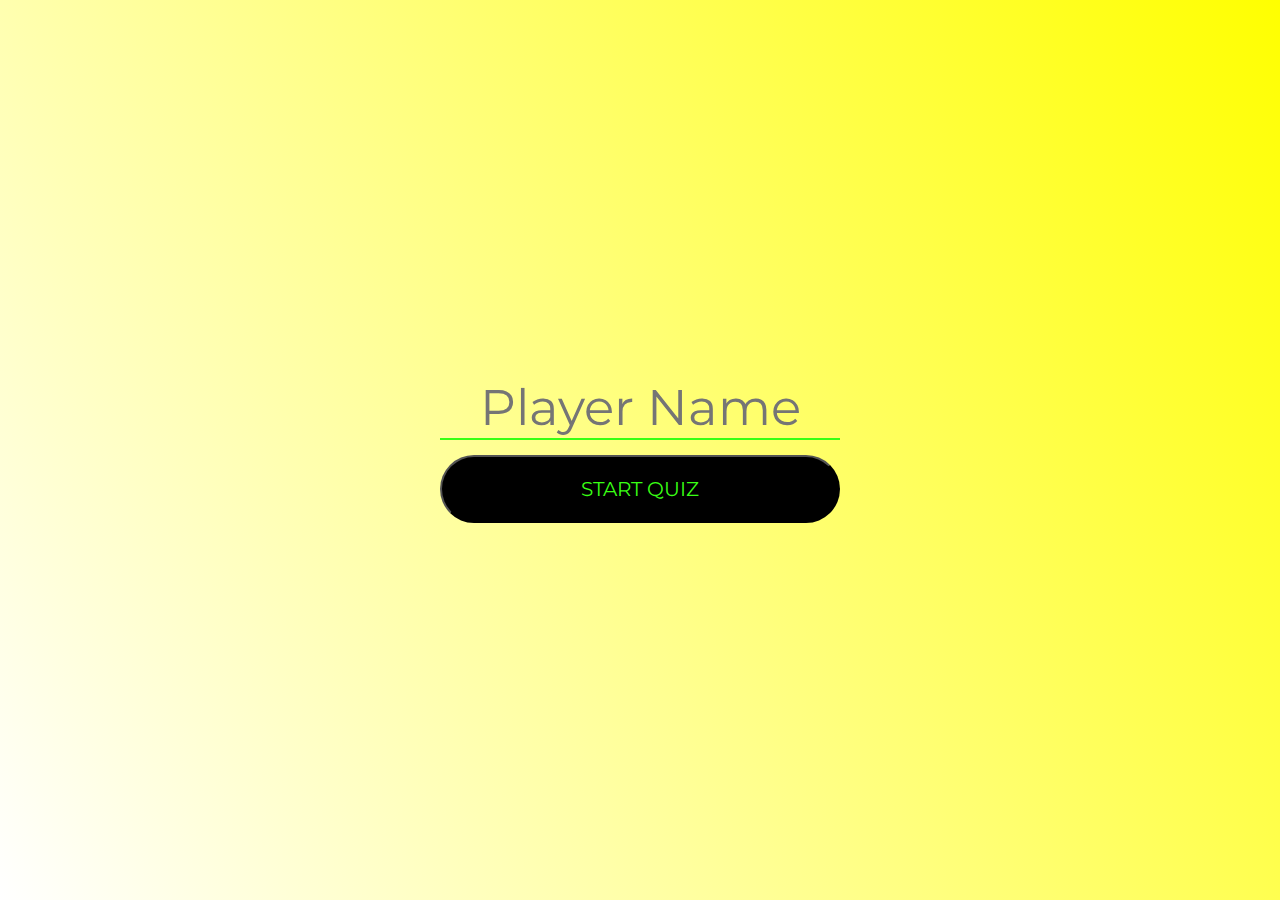
<file: index.html>
<!DOCTYPE html>
<html lang="en">
<head>
    <meta charset="UTF-8">
    <meta name="viewport" content="width=device-width, initial-scale=1.0">
    <title>Quiz App</title>
    <link rel="stylesheet" href="style.css">
    <link href="https://fonts.googleapis.com/css2?family=Montserrat&display=swap" rel="stylesheet">
</head>
<body>
    <div class="wrapper start">
        <div class="welcome">
            <form class="form" name="form"  onclick="submitForm(event)">
                <input type="text" id="name" name="name" placeholder="Player Name">
                <button type="submit" onclick="jump()">START QUIZ</button>
            </form>
        </div>
    </div>
</body>
<script src="app0.js"></script>
</html>
</file>
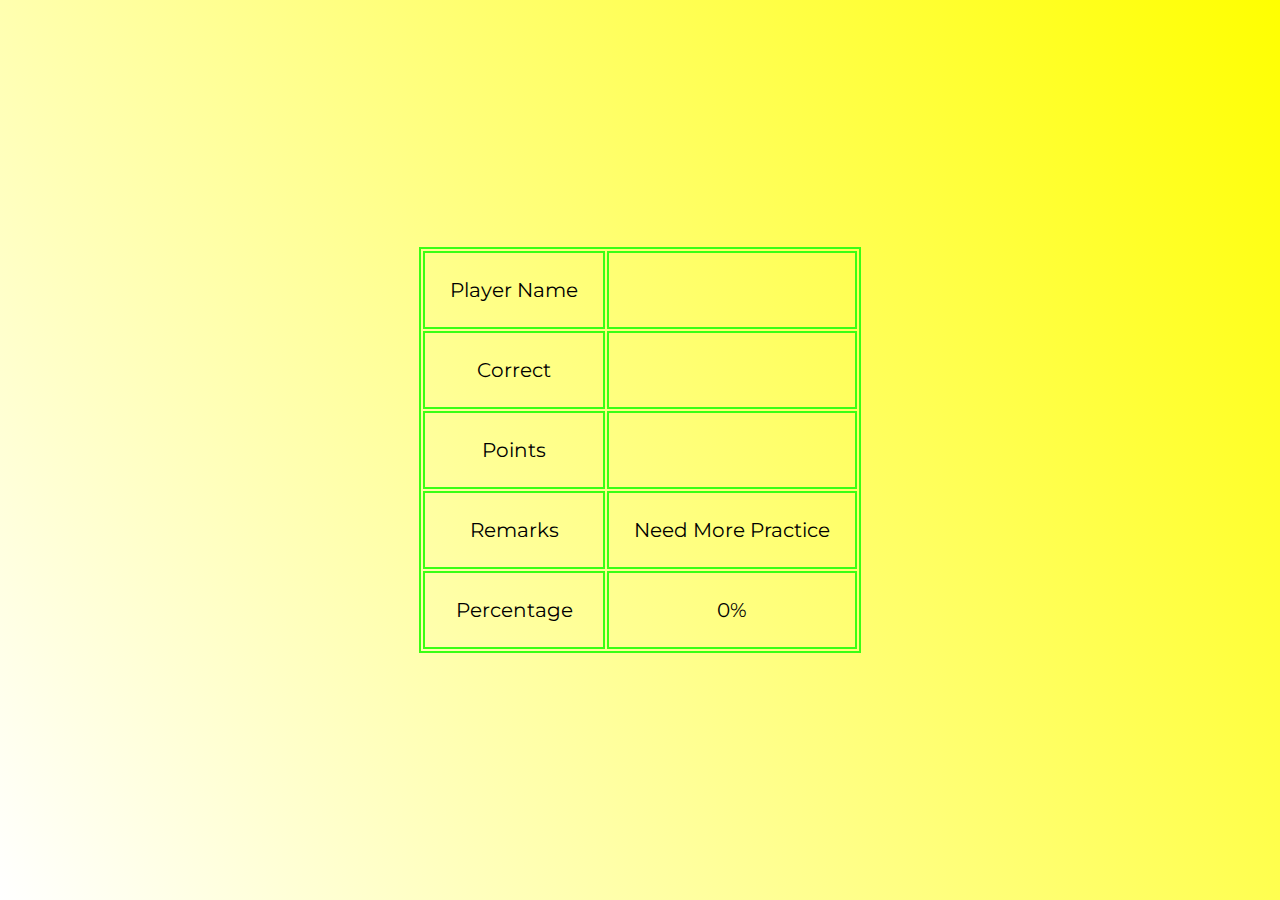
<file: end.html>
<!DOCTYPE html>
<html lang="en">

<head>
    <meta charset="UTF-8">
    <meta name="viewport" content="width=device-width, initial-scale=1.0">
    <title>Quiz App</title>
    <link rel="stylesheet" href="style.css">
    <link href="https://fonts.googleapis.com/css2?family=Montserrat&display=swap" rel="stylesheet">
    <link rel="stylesheet" href="https://cdnjs.cloudflare.com/ajax/libs/font-awesome/4.7.0/css/font-awesome.min.css">
</head>

<body>
    <div class="wrapper end">
       <div class="main">
        <table >
            <tr>
                <td>Player Name </td>
                <td id="player"></td>
            </tr>
            <tr>
                <td>Correct</td>
                <td id="correct"></td>
            </tr>
            <tr>
                <td>Points</td>
                <td id="Pt"></td>
            </tr>
           
            <tr>
                <td>Remarks</td>
                <td id="remarks"></td>
            </tr>
            <tr>
                <td>Percentage</td>
                <td id="per"></td>
            </tr>
        </table>
       </div>
    </div>
</body>
<script src="app1.js"></script>
<script src="app.js"></script>

</html>
</file>
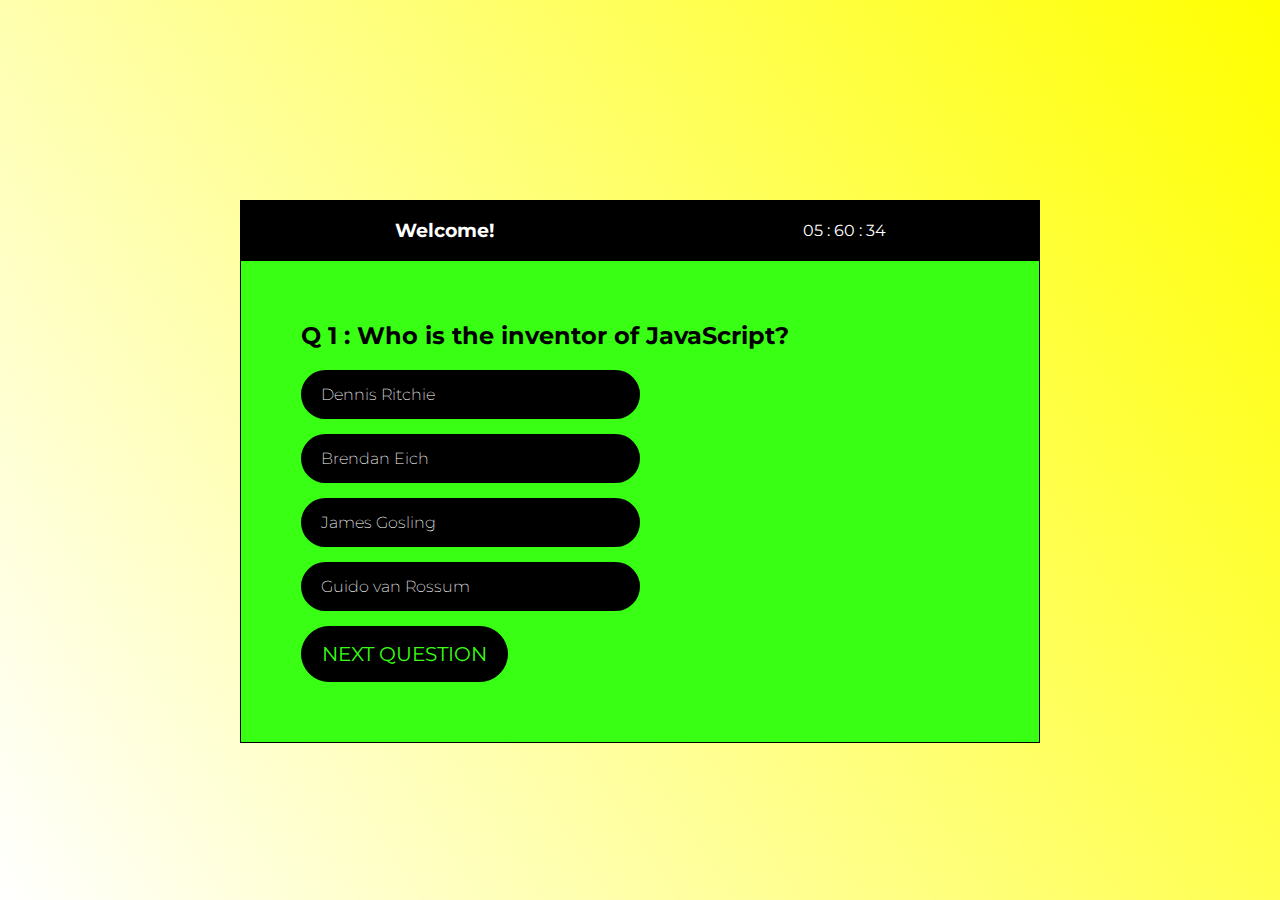
<file: index1.html>
<!DOCTYPE html>
<html lang="en">
<head>
    <meta charset="UTF-8">
    <meta name="viewport" content="width=device-width, initial-scale=1.0">
    <title>Quiz App</title>
    <link rel="stylesheet" href="style.css">
    <link href="https://fonts.googleapis.com/css2?family=Montserrat&display=swap" rel="stylesheet">
</head>
<body>
    <div class="wrapper">
        <div class="quiz">
            <div class="quiz_header">
                <h3 class="namestyling">Welcome! <span id="userNameId" name="name"></span></h3>
                <span class="timer" id="counter" onclick="">00:00:00</span>

            </div>
            <div class="quiz_body">
               <div id="questions">

               </div>
                <button class="nextques" onclick="next()">NEXT QUESTION</button>
                
            </div>
            
        </div>
    </div>
    
</body>
<script src="app.js"></script>
</html>
</file>
<file: style.css>
* {
    padding: 0;
    margin: 0;
    box-sizing: border-box;
    font-family: 'Montserrat', sans-serif;
}

/* wrapper */

.wrapper {
    display: flex;
    justify-content: center;
    align-items: center;
    width: 100vw;
    height: 100vh;
    background: linear-gradient(57deg, white, yellow);
}

/* welcome text */

.welcome {
    width: 400px;
}

/* form */

.form input, .form button {
    display: block;
    width: 100%;
}

.form input {
    margin-bottom: 15px;
    border: none;
    border-bottom: 2px solid #39FF14;
    background-color: transparent;
    text-align: center;
    outline: none;
    font-size: 50px;
}

.form button {
    padding: 20px 0;
    font-size: 20px;
    border-color: black;
    border-radius: 100px;
    background-color: black;
    color: #39FF14;
    transition: .4s all;
}

.form button:focus {
    outline: none;
}

.form button:hover {
    transform: translateY(-10px);
    cursor: pointer;
}

/* ---------------------Quiz Section---------------- */

.quiz {
    width: 800px;
    height: 500px;
    background-color: #39FF14;
    display: grid;
    grid-template-rows: 60px auto;
}

.quiz_header {
    display: flex;
    justify-content: space-around;
    background-color: black;
    align-items: center;
}

.quiz_body {
    background-color: #39FF14;
    border: 1px solid black;
    padding: 60px;
}

.namestyling, .timer {
    color: white;
}

.ul {
    margin-top: 20px;
}

.option {
    list-style-type: none;
    background-color: black;
    width: 50%;
    color: white;
    padding: 15px 20px;
    font-weight: 200;
    margin-bottom: 15px;
    border-radius: 100px;
}

.option:hover {
    cursor: pointer;
}

.nextques {
    background-color: black;
    color: #39FF14;
    font-size: 20px;
    padding: 15px 20px;
    border: 1px solid black;
    border-radius: 100px;
    transition: .4s all;
}

.nextques:hover {
    transform: translateY(-5px);
    cursor: pointer;
}

.nextques:focus {
    outline: none;
}

.active {
    background-color: white;
    color: black !important;
}

/* ---------end page */

table {
    border: 2px solid #39FF14;
}

table tr td {
    padding: 25px;
    text-align: center;
    color: black;
    font-size: 20px;
    border: 2px solid #39FF14;
}

/* --------------MEDIA QUERY */

@media only screen and (max-width: 800px) {
    .quiz {
        width: 600px;
        height: 400px;
    }
}

@media only screen and (max-width: 600px) {
    .quiz {
        width: 550px;
        height: 300px;
    }
    .start {
        padding: 100px 25px;
    }
    .welcome {
        padding: 50px 20px;
    }
}

@media only screen and (max-width: 550px) {
    .start {
        padding: 100px 25px;
    }
    .welcome {
        padding: 50px 20px;
    }
    .quiz {
        width: 500px;
        height: 400px;
    }
    .option {
        width: 80%;
    }
}

@media only screen and (max-width: 450px) {
    .quiz {
        width: 350px;
        height: 300px;
    }
    .option {
        width: 100%;
    }
    .text {
        font-size: 20px;
    }
    .quiz_header {
        padding: 10px;
    }
    .wrapper {
        align-items: flex-start;
        margin: 0;
    }
    .end {
        padding: 15px;
    }
    table tr td {
        font-size: 25px;
        padding: 10px;
    }
    .start {
        padding: 180px 25px;
    }
    .welcome {
        padding: 50px 20px;
    }
    .form input{
        font-size: 30px;
    }
}

@media only screen and (max-width:380px) {
    .end {
        padding: 15px 5px;
    }
    table tr td {
        font-size: 15px;
        padding: 10px;
    }
}

@media only screen and (max-width:350px) {
    .quiz {
        width: 300px;
        height: 520;
    }
    .option {
        width: 110%;
    }
    .wrapper {
        height: 120vh;
        align-items: flex-start;
    }
    .tropy {
        font-size: 200px;
        margin-left: 5%;
    }
    .usname, .point {
        font-size: 20px;
    }
}

@media only screen and (max-width:320px) {
    .end {
        padding: 15px;
    }
    table tr td {
        font-size: 15px;
        padding: 5px;
    }
}
</file>
